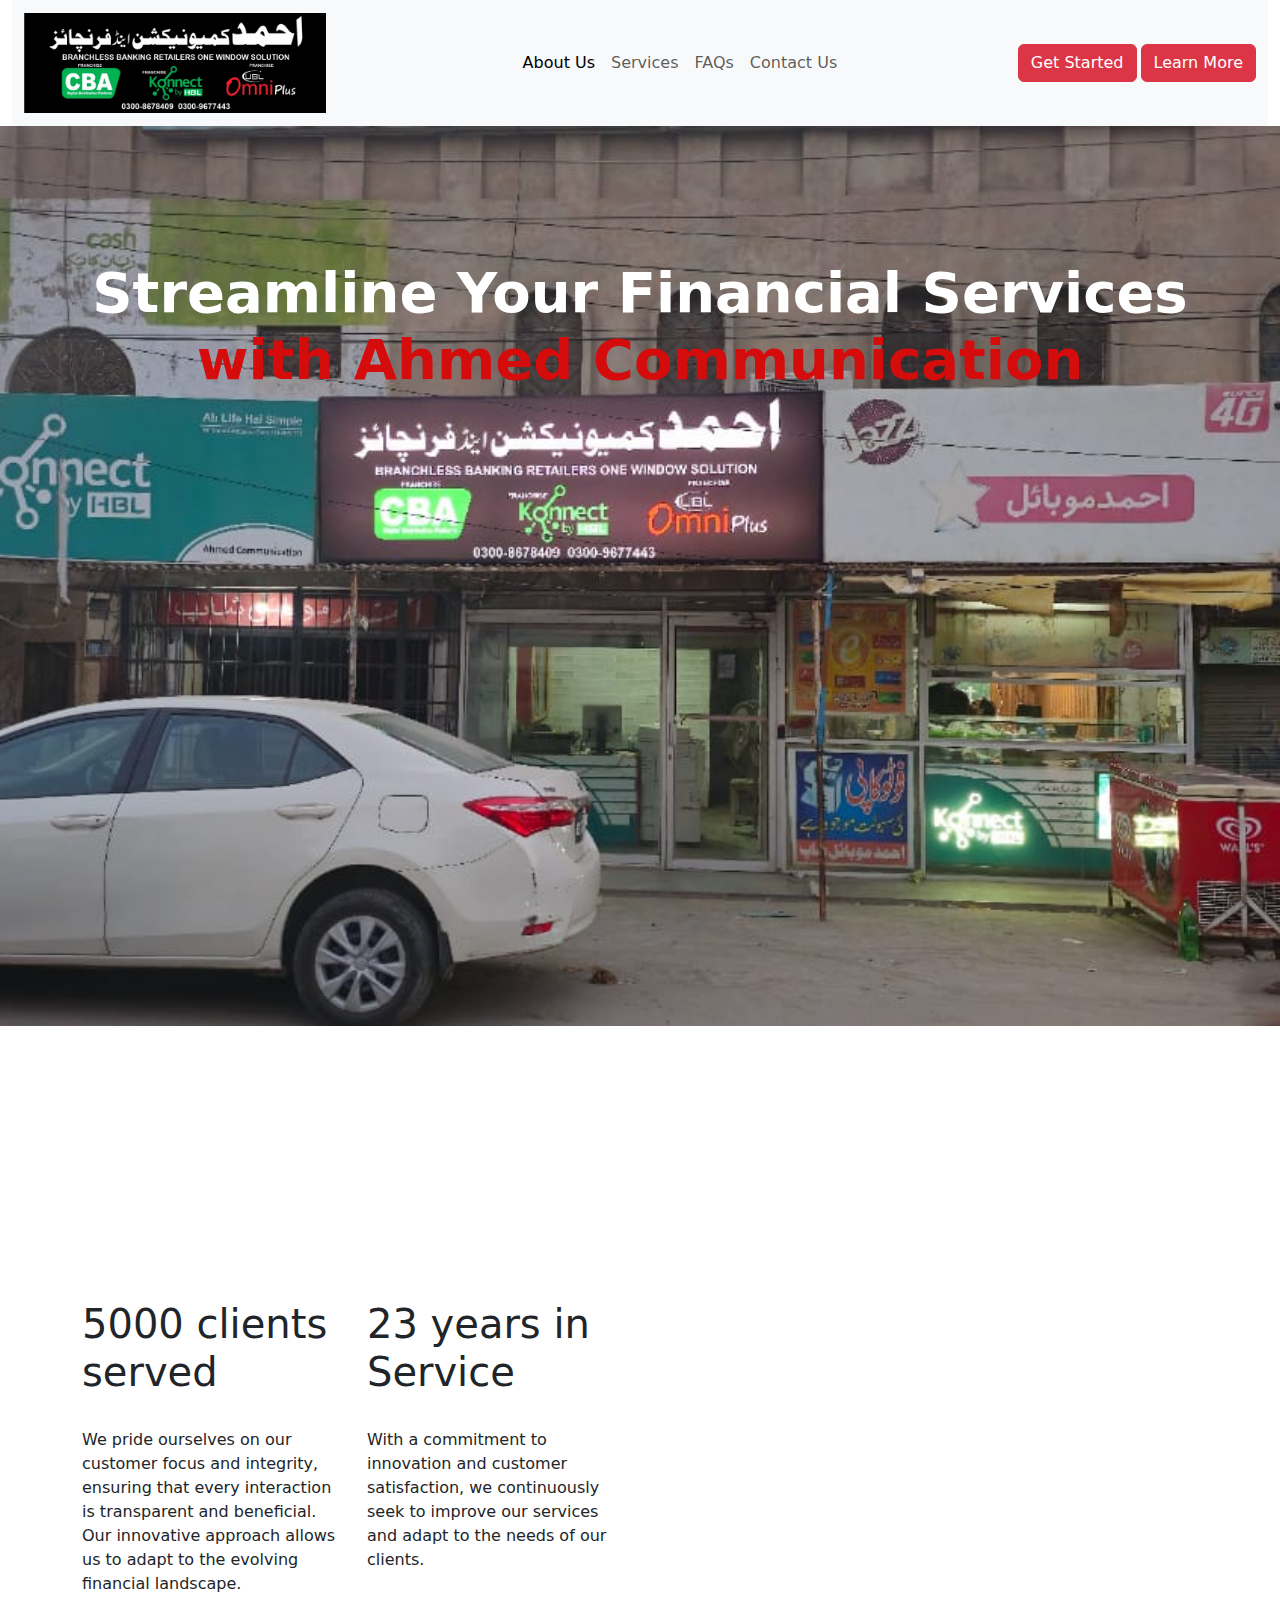
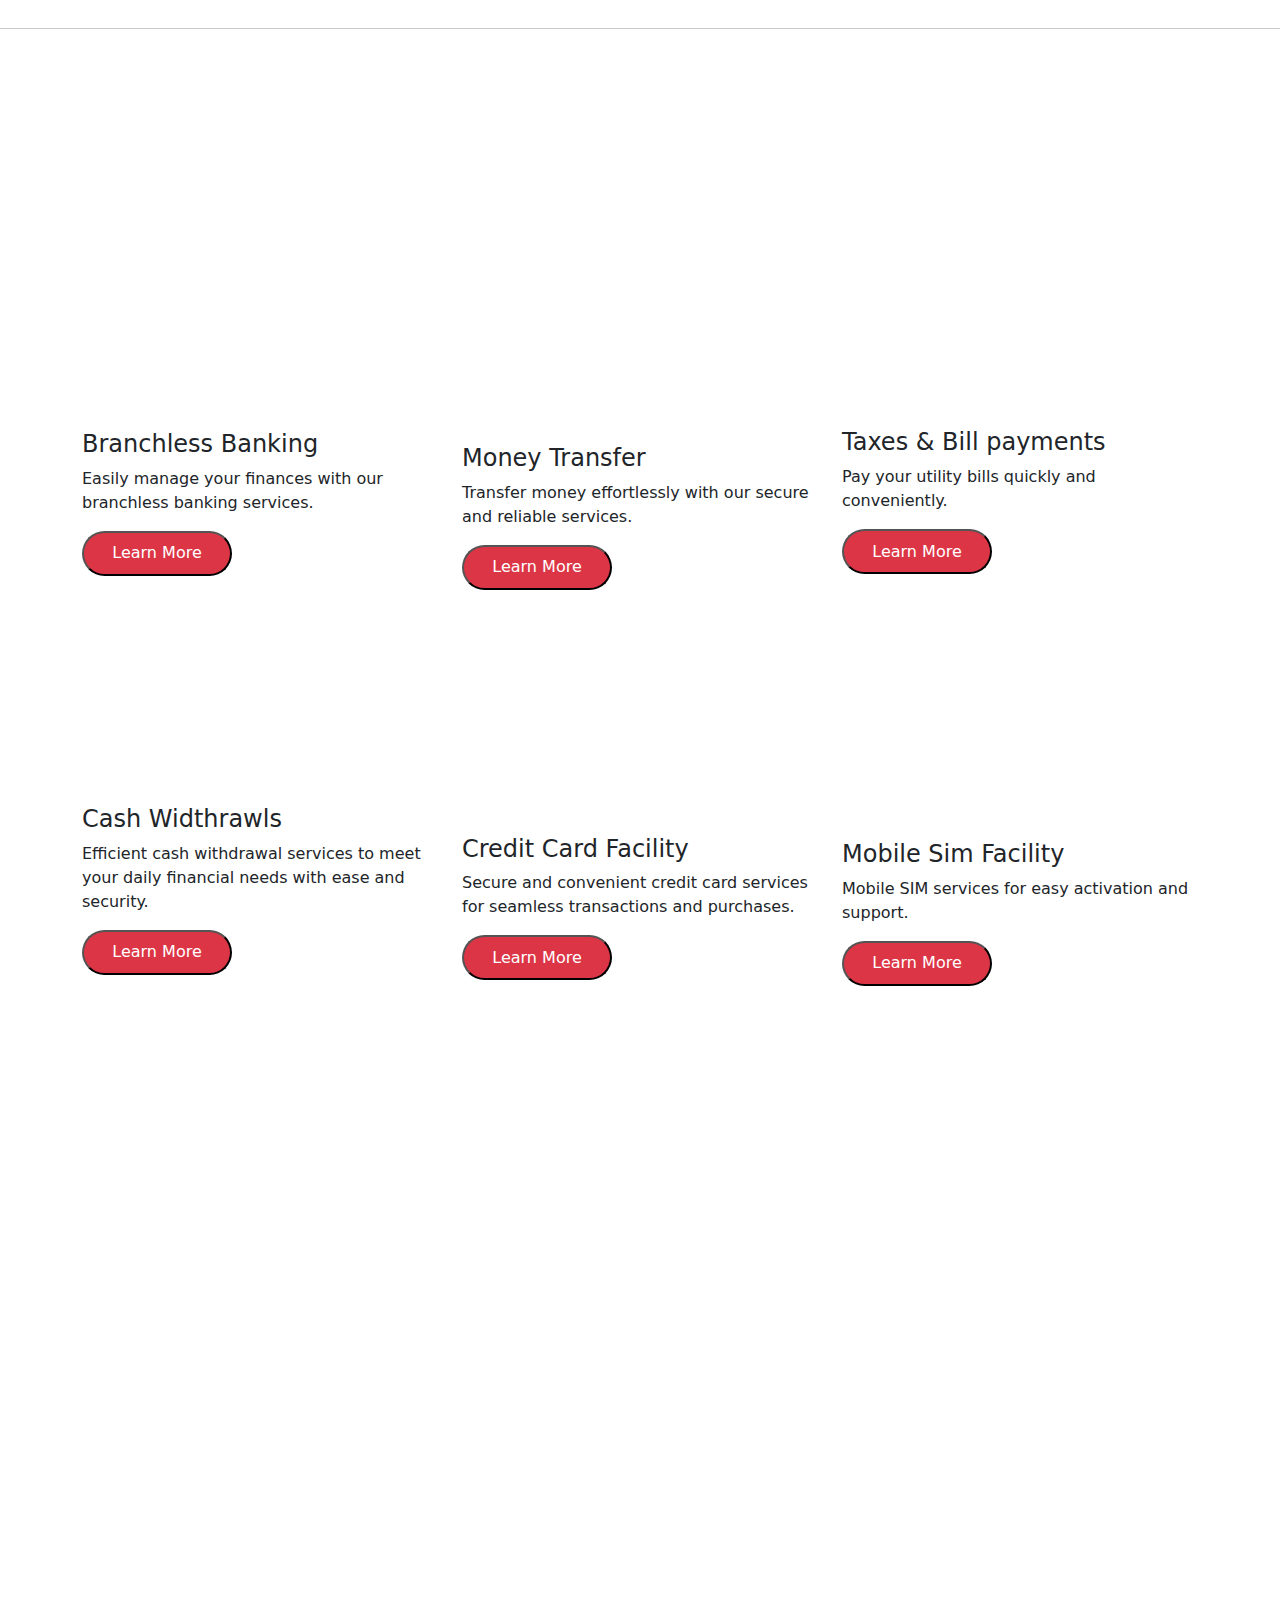
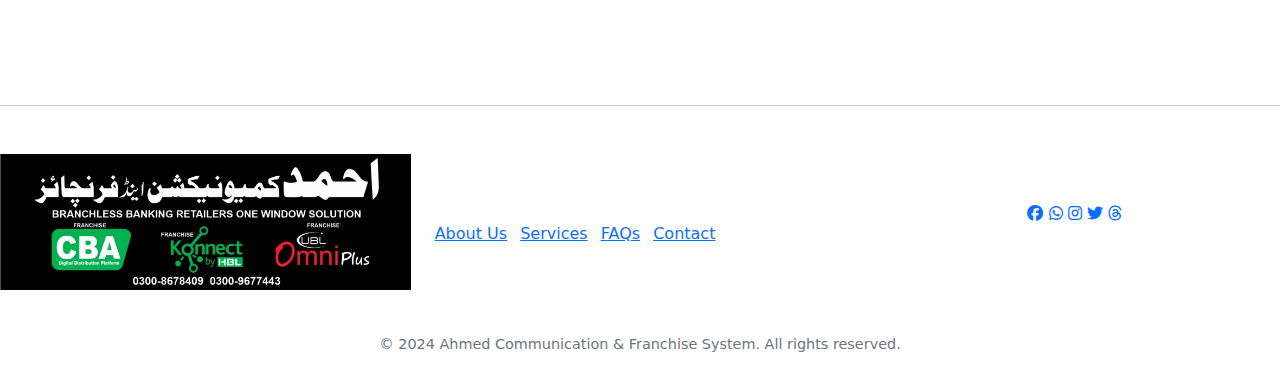
<file: index.html>
<!DOCTYPE html>
<html lang="en">
  <head>
    <meta charset="utf-8" />
    <meta
      name="viewport"
      content="width=device-width, initial-scale=1.0, maximum-scale=1.0, user-scalable=no"
    />
    <title>Ahmed Franchise</title>
    <link rel="stylesheet" href="index.css" />
    <link
      href="https://cdn.jsdelivr.net/npm/bootstrap@5.3.3/dist/css/bootstrap.min.css"
      rel="stylesheet"
    />
    <link rel="icon" href="images/Logo.jpg" />
    <link
      rel="stylesheet"
      href="https://cdnjs.cloudflare.com/ajax/libs/font-awesome/6.6.0/css/all.min.css"
    />
  </head>
  <body>
    <div class="container-fluid">
      <nav
        class="navbar navbar-expand-lg bg-body-tertiary"
        style="position: sticky"
      >
        <div class="container-fluid">
          <a class="navbar-brand" href="index.html"
            ><img src="images/AHMEDFFF.jpg" alt="Logo"
          /></a>
          <button
            class="navbar-toggler"
            type="button"
            data-bs-toggle="collapse"
            data-bs-target="#navbarContent"
            aria-controls="navbarContent"
            aria-expanded="false"
            aria-label="Toggle navigation"
          >
            <span class="navbar-toggler-icon"></span>
          </button>
          <div class="collapse navbar-collapse" id="navbarContent">
            <ul class="navbar-nav mx-auto mb-2 mb-lg-0">
              <li class="nav-item">
                <a class="nav-link active" href="about.html" target="_blank"
                  >About Us</a
                >
              </li>
              <li class="nav-item">
                <a class="nav-link" href="services.html">Services</a>
              </li>
              <li class="nav-item">
                <a class="nav-link" href="faqs.html">FAQs</a>
              </li>
              <li class="nav-item">
                <a class="nav-link" href="contact.html">Contact Us</a>
              </li>
            </ul>
            <a href="index.html">
              <button type="button" class="btn btn-danger me-1">
                Get Started
              </button>
            </a>
            <button type="button" class="btn btn-danger">Learn More</button>
          </div>
        </div>
      </nav>
    </div>

    <div class="bg-image">
      <h1 class="streamline animated-element delay-1">
        Streamline Your Financial Services <br />
        <span style="color: rgb(212, 12, 12); font-weight: bolder"
          >with Ahmed Communication</span
        >
      </h1>
      <!-- <p class="wider animated-element delay-2">
        Discover a wide range of financial and utility solutions, from money
        transfers to utility bill payments. Efficient and reliable services all
        in one place.
      </p> -->
    </div>

    <div class="container mt-5">
      <div class="row">
        <div class="col-lg-6 col-md-12">
          <h1 class="about animated-element delay-3">
            About Ahmed Communication
          </h1>
          <p class="larger animated-element delay-4">
            Founded in almost 2000, Ahmed Communication & Franchise System has
            quickly become a leader in financial solutions. Our mission is to
            empower clients with reliable services that enhance their lives.
          </p>
          <br />
          <br />
          <div class="row">
            <div class="col-lg-6 col-md-8 col-sm-12">
              <h1>5000 clients served</h1>
              <br />
              <p>
                We pride ourselves on our customer focus and integrity, ensuring
                that every interaction is transparent and beneficial. Our
                innovative approach allows us to adapt to the evolving financial
                landscape.
              </p>
            </div>
            <div class="col-lg-6 col-md-8 col-sm-12">
              <h1>23 years in Service</h1>
              <br />
              <p>
                With a commitment to innovation and customer satisfaction, we
                continuously seek to improve our services and adapt to the needs
                of our clients.
              </p>
            </div>
          </div>
        </div>
        <div class="col-lg-6 col-md-12">
          <img
            src="images/brdert.jpg"
            alt="About Image"
            class="imger img-fluid animated-element delay-5"
          />
        </div>
      </div>
    </div>

    <hr />

    <div class="container mt-5">
      <div class="row">
        <div class="col-lg-6 col-md-12">
          <h1 class="bll animated-element delay-6">
            Our Comprehensive Services
          </h1>
        </div>
        <div class="col-lg-6 col-md-12">
          <h5 class="side animated-element delay-7">
            At Ahmed Communication & Franchise System, we offer a wide range of
            services to meet your financial and utility needs.
          </h5>
        </div>
      </div>
    </div>

    <div class="container mt-5">
      <div class="row">
        <div class="col-lg-4 col-md-6 col-sm-12">
          <img
            src="images/brn.png"
            class="img-fluid service-img animated-element delay-8"
            alt="Branchless Banking"
          />
          <h4>Branchless Banking</h4>
          <p>
            Easily manage your finances with our branchless banking services.
          </p>
          <a href="branchlessbanking.html">
            <button class="brdr">Learn More</button></a
          >
        </div>
        <div class="col-lg-4 col-md-6 col-sm-12">
          <img
            src="images/Currency-transfer1.jpg"
            class="img-fluid service-img animated-element delay-9"
            alt="Money Transfer"
          />
          <h4>Money Transfer</h4>
          <p>
            Transfer money effortlessly with our secure and reliable services.
          </p>
          <a href="moneytrans.html">
            <button class="brdr">Learn More</button></a
          >
        </div>
        <div class="col-lg-4 col-md-6 col-sm-12">
          <img
            src="images/utility.jfif"
            class="img-fluid service-img animated-element delay-10"
            alt="Utility Payments"
          />
          <h4>Taxes & Bill payments</h4>
          <p>Pay your utility bills quickly and conveniently.</p>
          <a href="utility-bills.html">
            <button class="brdr">Learn More</button></a
          >
        </div>
        <div class="col-lg-4 col-md-6 col-sm-12">
          <img
            src="images/cashwithdraw.webp"
            class="img-fluid service-img animated-element delay-10"
            alt="Utility Payments"
          />
          <h4>Cash Widthrawls</h4>
          <p>
            Efficient cash withdrawal services to meet your daily financial
            needs with ease and security.
          </p>
          <a href="cashiwthdraw.html">
            <button class="brdr">Learn More</button></a
          >
        </div>
        <div class="col-lg-4 col-md-6 col-sm-12">
          <img
            src="images/credit-card.png"
            class="img-fluid service-img animated-element delay-10"
            alt="Utility Payments"
            style="height: 230px; width: 450px"
          />
          <h4>Credit Card Facility</h4>
          <p>
            Secure and convenient credit card services for seamless transactions
            and purchases.
          </p>
          <a href="creditcard.html">
            <button class="brdr">Learn More</button></a
          >
        </div>
        <div class="col-lg-4 col-md-6 col-sm-12">
          <img
            src="images/sim.jpeg"
            class="img-fluid service-img animated-element delay-10"
            alt="Utility Payments"
          />
          <h4>Mobile Sim Facility</h4>
          <p>Mobile SIM services for easy activation and support.</p>
          <a href="sim.html"> <button class="brdr">Learn More</button></a>
        </div>
      </div>
    </div>
    <br />
    <br />
    <div class="container">
      <iframe
        src="https://www.google.com/maps/embed?pb=!1m14!1m8!1m3!1d219.29259323942625!2d70.2952723!3d28.4288661!3m2!1i1024!2i768!4f13.1!3m3!1m2!1s0x39375bcff3c8455b%3A0xfc4a6e36db36d8!2sAHMED%20MOBILES%20%26%20MONEY%20TRANSFER%20CENTRE!5e0!3m2!1sen!2s!4v1726586382204!5m2!1sen!2s"
        width="100%"
        height="600"
        style="border: 0"
        allowfullscreen=""
        loading="lazy"
        referrerpolicy="no-referrer-when-downgrade"
      ></iframe>
    </div>
    <br />
    <br />
    <hr />
    <footer class="footer-icons mt-5">
      <div class="row">
        <div class="col-lg-4 col-md-6">
          <img src="images/AHMEDFFF.jpg" class="img-fluid" alt="Footer Logo" />
        </div>
        <div class="col-lg-4 col-md-6 mt-5">
          <ul class="list-inline">
            <li class="list-inline-item"><a href="about.html">About Us</a></li>
            <li class="list-inline-item">
              <a href="services.html">Services</a>
            </li>
            <li class="list-inline-item"><a href="faqs.html">FAQs</a></li>
            <li class="list-inline-item"><a href="contct.html">Contact</a></li>
          </ul>
        </div>
        <div class="col-lg-4 col-md-6 text-center mt-5">
          <a
            href="https://www.facebook.com/profile.php?id=100008950890016&mibextid=ZbWKwL"
            target="_blank"
            ><i class="fa-brands fa-facebook"></i
          ></a>
          <a href="https://wa.me/+923008677776" target="_blank"
            ><i class="fa-brands fa-whatsapp"></i
          ></a>
          <a href="https://instagram.com" target="_blank"
            ><i class="fa-brands fa-instagram"></i
          ></a>
          <a href="https://twitter.com" target="_blank"
            ><i class="fa-brands fa-twitter"></i
          ></a>
          <a href="https://threads.net" target="_blank"
            ><i class="fa-brands fa-threads"></i
          ></a>
        </div>
        <div class="col-lg-12 text-center mt-4">
          <p>
            &copy; 2024 Ahmed Communication & Franchise System. All rights
            reserved.
          </p>
        </div>
      </div>
    </footer>

    <script src="script.js"></script>
    <script src="https://cdn.jsdelivr.net/npm/bootstrap@5.3.3/dist/js/bootstrap.bundle.min.js"></script>
  </body>
</html>
</file>
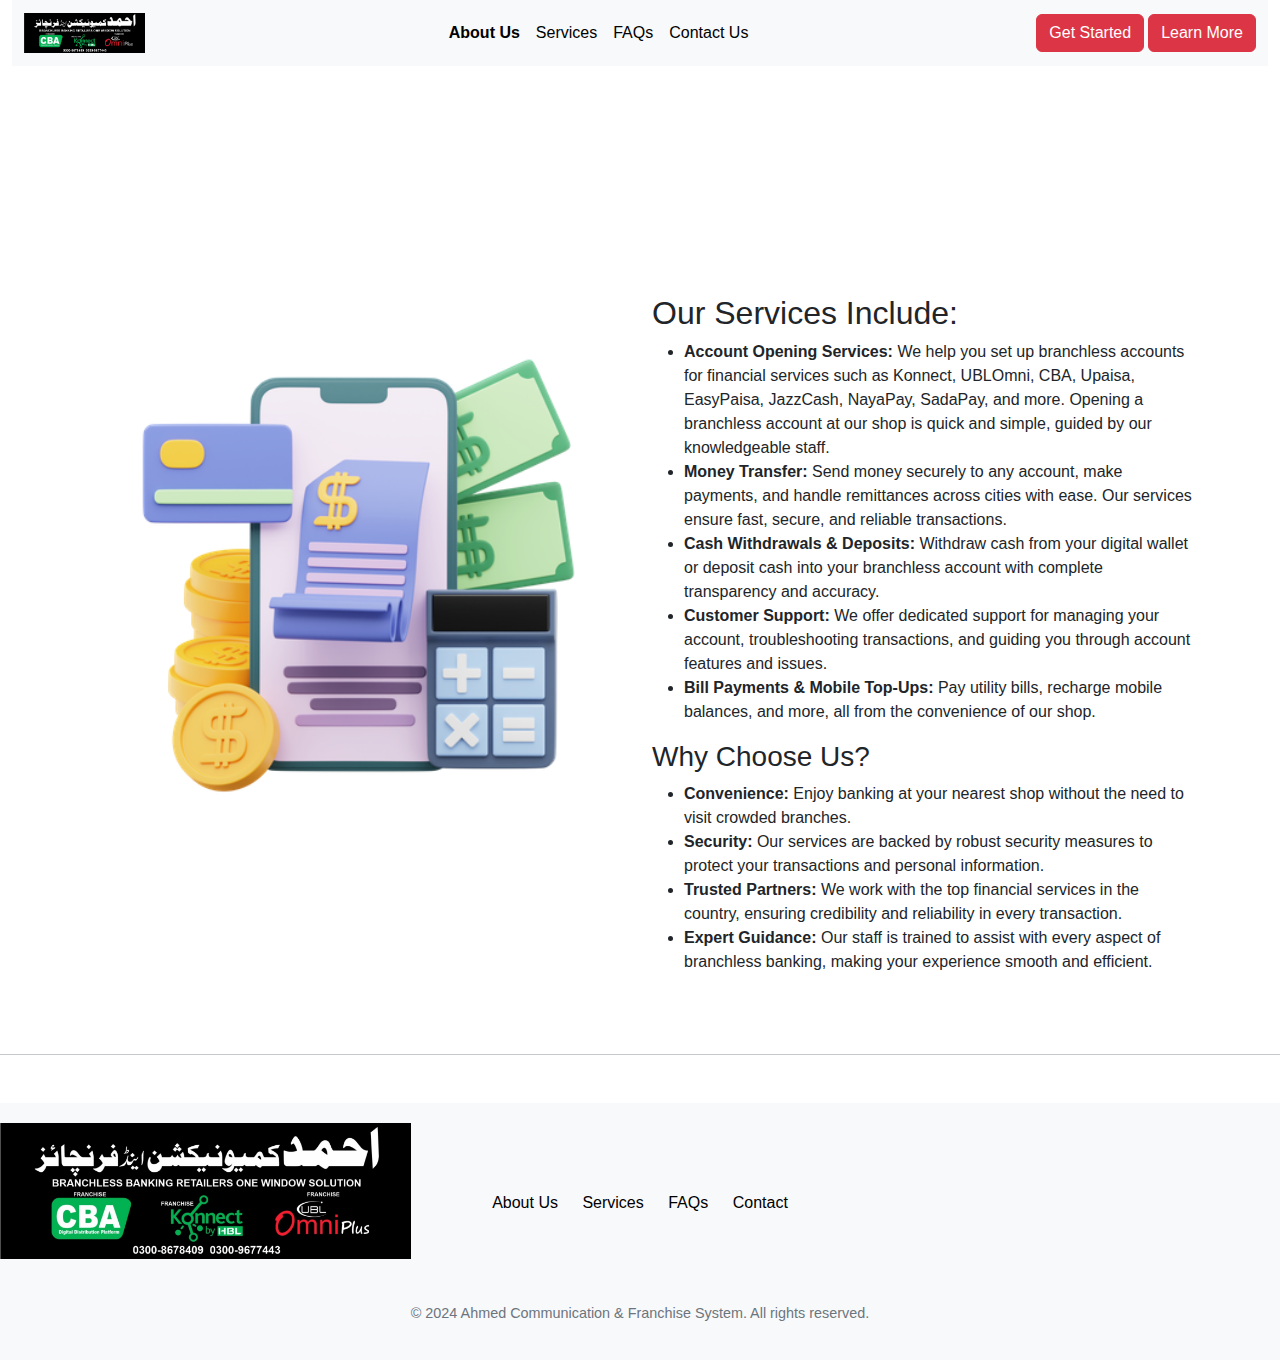
<file: branchlessbanking.html>
<!DOCTYPE html>
<html lang="en">
<head>
    <meta charset="UTF-8">
    <meta name="viewport" content="width=device-width, initial-scale=1.0">
    <title>Branchless Banking | Ahmed Communication & Franchise System</title>
    <meta name="description" content="Discover our Branchless Banking services, offering account opening, money transfers, cash withdrawals, customer support, and more. Convenient and secure banking without the need for a physical branch.">
    <link href="https://cdn.jsdelivr.net/npm/bootstrap@5.3.3/dist/css/bootstrap.min.css" rel="stylesheet" integrity="sha384-QWTKZyjpPEjISv5WaRU9OFeRpok6YctnYmDr5pNlyT2bRjXh0JMhjY6hW+ALEwIH" crossorigin="anonymous">
    <link rel="icon" href="images/Logo.jpg">
    <link rel="stylesheet" href="index.css">
    <link rel="stylesheet" href="https://cdnjs.cloudflare.com/ajax/libs/font-awesome/6.6.0/css/all.min.css" integrity="sha512-Kc323vGBEqzTmouAECnVceyQqyqdsSiqLQISBL29aUW4U/M7pSPA/gEUZQqv1cwx4OnYxTxve5UMg5GT6L4JJg==" crossorigin="anonymous" referrerpolicy="no-referrer">
    <style>
        @keyframes fadeIn {
            0% { opacity: 0; transform: translateY(20px); }
            100% { opacity: 1; transform: translateY(0); }
        }

        .fade-in {
            animation: fadeIn 2s ease-in-out;
        }

        .navbar {
            background-color: #f8f9fa;
        }

        .navbar-brand img {
            max-height: 40px;
        }

        .navbar-nav .nav-link {
            color: #000;
        }

        .navbar-nav .nav-link.active {
            font-weight: bold;
        }

        .footer-icons {
            background-color: #f8f9fa;
            padding: 20px 0;
        }

        .footer-icons ul.list-inline {
            text-align: center;
        }

        .footer-icons ul.list-inline li {
            display: inline;
            margin: 0 10px;
        }

        .footer-icons ul.list-inline a {
            color: #000;
            text-decoration: none;
        }

        .footer-icons ul.list-inline a:hover {
            color: #007bff;
        }

        .service-heading {
            font-size: 3rem;
            opacity: 0;
            animation: fadeIn 1.5s ease-in forwards;
        }

        .service-description {
            font-size: 1.25rem;
            opacity: 0;
            animation: fadeIn 2s ease-in forwards;
        }

        @media only screen and (max-width: 768px) {
            .service-heading {
                font-size: 2.5rem;
            }
            .service-description {
                font-size: 1rem;
            }
        }

        .service-image {
            width: 100%;
            height: auto;
            max-width: 700px;
            border-radius: 30px;
            transition: transform 0.5s;
        }

        .service-image:hover {
            transform: scale(1.05);
        }

        @media only screen and (max-width: 768px) {
            .service-image {
                max-width: 100%;
            }
        }
    </style>
</head>
<body>
    <div class="container-fluid">
        <nav
          class="navbar navbar-expand-lg bg-body-tertiary"
          style="position: sticky"
        >
          <div class="container-fluid">
            <a class="navbar-brand" href="index.html"
              ><img src="images/AHMEDFFF.jpg" alt="Logo"
            /></a>
            <button
              class="navbar-toggler"
              type="button"
              data-bs-toggle="collapse"
              data-bs-target="#navbarContent"
              aria-controls="navbarContent"
              aria-expanded="false"
              aria-label="Toggle navigation"
            >
              <span class="navbar-toggler-icon"></span>
            </button>
            <div class="collapse navbar-collapse" id="navbarContent">
              <ul class="navbar-nav mx-auto mb-2 mb-lg-0">
                <li class="nav-item">
                  <a class="nav-link active" href="about.html" target="_blank"
                    >About Us</a
                  >
                </li>
                <li class="nav-item">
                  <a class="nav-link" href="services.html">Services</a>
                </li>
                <li class="nav-item"><a class="nav-link" href="faqs.html">FAQs</a></li>
                <li class="nav-item">
                  <a class="nav-link" href="contact.html">Contact Us</a>
                </li>
              </ul>
              <a href="index.html">
              <button type="button" class="btn btn-danger me-1">
                Get Started
              </button>
            </a>
              <button type="button" class="btn btn-danger">Learn More</button>
            </div>
          </div>
        </nav>
      </div>

    <section class="container mt-5">
        <h1 class="service-heading fade-in">Branchless Banking Services</h1>
        <p class="service-description fade-in">
            In today’s fast-paced world, access to banking services has never been more critical, but for many, visiting a physical bank branch is inconvenient or simply not possible. That's where we step in with our <strong>Branchless Banking Services</strong>—offering you the power of banking without the need for a traditional bank branch.
        </p>
        <div class="row mt-4">
            <div class="col-lg-6">
                <img src="images/online-banking-system-6929805-5686176.png" alt="Branchless Banking" class="service-image fade-in">
            </div>
            <div class="col-lg-6">
                <h2>Our Services Include:</h2>
                <ul>
                    <li><strong>Account Opening Services:</strong> We help you set up branchless accounts for financial services such as Konnect, UBLOmni, CBA, Upaisa, EasyPaisa, JazzCash, NayaPay, SadaPay, and more. Opening a branchless account at our shop is quick and simple, guided by our knowledgeable staff.</li>
                    <li><strong>Money Transfer:</strong> Send money securely to any account, make payments, and handle remittances across cities with ease. Our services ensure fast, secure, and reliable transactions.</li>
                    <li><strong>Cash Withdrawals & Deposits:</strong> Withdraw cash from your digital wallet or deposit cash into your branchless account with complete transparency and accuracy.</li>
                    <li><strong>Customer Support:</strong> We offer dedicated support for managing your account, troubleshooting transactions, and guiding you through account features and issues.</li>
                    <li><strong>Bill Payments & Mobile Top-Ups:</strong> Pay utility bills, recharge mobile balances, and more, all from the convenience of our shop.</li>
                </ul>
                <h3>Why Choose Us?</h3>
                <ul>
                    <li><strong>Convenience:</strong> Enjoy banking at your nearest shop without the need to visit crowded branches.</li>
                    <li><strong>Security:</strong> Our services are backed by robust security measures to protect your transactions and personal information.</li>
                    <li><strong>Trusted Partners:</strong> We work with the top financial services in the country, ensuring credibility and reliability in every transaction.</li>
                    <li><strong>Expert Guidance:</strong> Our staff is trained to assist with every aspect of branchless banking, making your experience smooth and efficient.</li>
                </ul>
            </div>
        </div>
    </section>
    <br>
    <br>
    <hr>
    <footer class="footer-icons mt-5">
      <div class="row">
        <div class="col-lg-4 col-md-6">
          <img src="images/AHMEDFFF.jpg" class="img-fluid" alt="Footer Logo" />
        </div>
        <div class="col-lg-4 col-md-6 mt-5">
          <ul class="list-inline">
            <li class="list-inline-item"><a href="about.html">About Us</a></li>
            <li class="list-inline-item"><a href="services.html">Services</a></li>
            <li class="list-inline-item"><a href="faqs.html">FAQs</a></li>
            <li class="list-inline-item"><a href="contct.html">Contact</a></li>
          </ul>
        </div>
        <div class="col-lg-4 col-md-6 text-center mt-5">
          <a href="https://www.facebook.com/profile.php?id=100008950890016&mibextid=ZbWKwL" target="_blank"
            ><i class="fa-brands fa-facebook"></i
          ></a>
          <a href="https://wa.me/+923008677776" target="_blank"
            ><i class="fa-brands fa-whatsapp"></i
          ></a>
          <a href="https://instagram.com" target="_blank"
            ><i class="fa-brands fa-instagram"></i
          ></a>
          <a href="https://twitter.com" target="_blank"><i class="fa-brands fa-twitter"></i></a>
          <a href="https://threads.net" target="_blank"><i class="fa-brands fa-threads"></i></a>
        </div>
        <div class="col-lg-12 text-center mt-4">
          <p>
            &copy; 2024 Ahmed Communication & Franchise System. All rights
            reserved.
          </p>
        </div>
      </div>
    </footer>

    <script src="https://cdn.jsdelivr.net/npm/bootstrap@5.3.3/dist/js/bootstrap.bundle.min.js" integrity="sha384-3p7S5NJSnFsmGH5eYdZ8nktK5HpeDT8dK5A9pBflKo9eFZtT0CVK7l9F5dXAsfl9D" crossorigin="anonymous"></script>
</body>
</html>
</file>
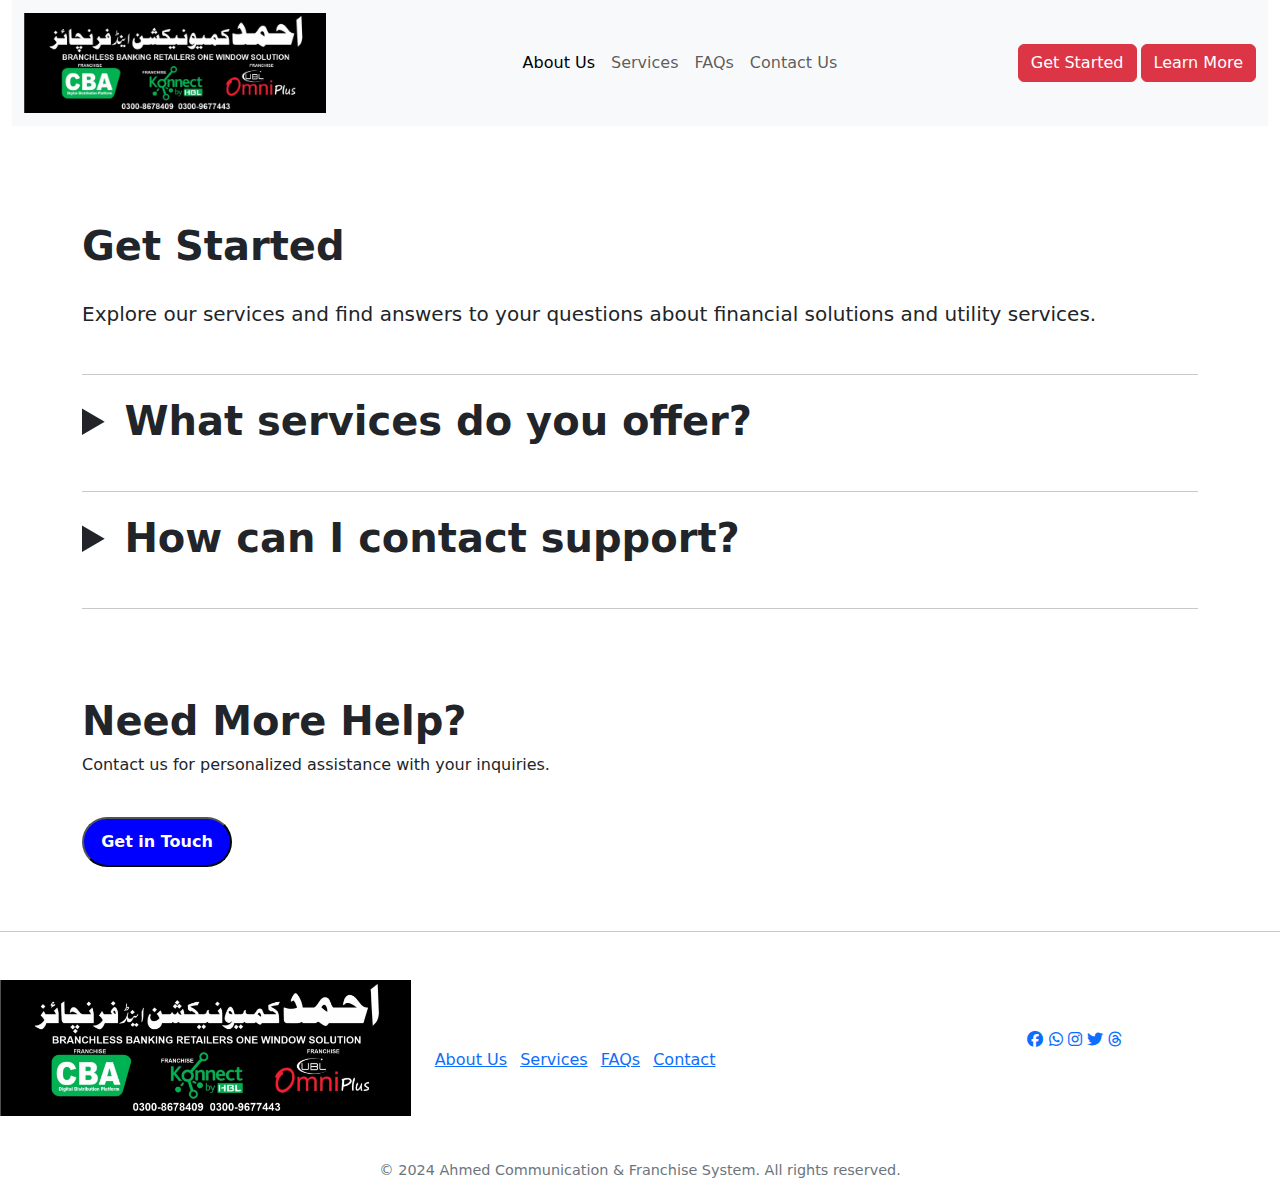
<file: faqs.html>
<!DOCTYPE html>
<html lang="en">
  <head>
    <meta charset="utf-8" />
    <meta
      name="viewport"
      content="width=device-width, initial-scale=1.0, maximum-scale=1.0, user-scalable=no"
    />
    <title>FAQs</title>
    <link rel="stylesheet" href="index.css" />
    <link
      href="https://cdn.jsdelivr.net/npm/bootstrap@5.3.3/dist/css/bootstrap.min.css"
      rel="stylesheet"
    />
    <link rel="icon" href="images/Logo.jpg" />
    <link
      rel="stylesheet"
      href="https://cdnjs.cloudflare.com/ajax/libs/font-awesome/6.6.0/css/all.min.css"
    />
  </head>
  <body>
    <div class="container-fluid">
      <nav
        class="navbar navbar-expand-lg bg-body-tertiary"
        style="position: sticky"
      >
        <div class="container-fluid">
          <a class="navbar-brand" href="index.html"
            ><img src="images/AHMEDFFF.jpg" alt="Logo"
          /></a>
          <button
            class="navbar-toggler"
            type="button"
            data-bs-toggle="collapse"
            data-bs-target="#navbarContent"
            aria-controls="navbarContent"
            aria-expanded="false"
            aria-label="Toggle navigation"
          >
            <span class="navbar-toggler-icon"></span>
          </button>
          <div class="collapse navbar-collapse" id="navbarContent">
            <ul class="navbar-nav mx-auto mb-2 mb-lg-0">
              <li class="nav-item">
                <a class="nav-link active" href="about.html" target="_blank"
                  >About Us</a
                >
              </li>
              <li class="nav-item">
                <a class="nav-link" href="services.html">Services</a>
              </li>
              <li class="nav-item"><a class="nav-link" href="faqs.html">FAQs</a></li>
              <li class="nav-item">
                <a class="nav-link" href="contact.html">Contact Us</a>
              </li>
            </ul>
            <a href="index.html">
            <button type="button" class="btn btn-danger me-1">
              Get Started
            </button></a>
            <button type="button" class="btn btn-danger">Learn More</button>
          </div>
        </div>
      </nav>
    </div>
    <br />
    <br />
    <br />
    <br />
    <div class="container">
      <h1 style="font-weight: bolder">Get Started</h1>
      <br />
      <h5>
        Explore our services and find answers to your questions about financial
        solutions and utility services.
      </h5>
      <br />
      <hr />
      <details>
        <summary style="font-size:40px ; font-weight: bolder;">What services do you offer?</summary>
        <p>We provide a range of services including money transfers, bill payments, and vehicle transactions</p>
      </details>
      <br>

      <hr>
      <details>
        <summary style="font-size:40px ; font-weight: bolder;">How can I contact support?</summary>
        <p>You can reach out to us via the Contact Us page for any inquiries or assistance.</p>
      </details>
      <br>
      
      <hr>
      <br>
      <br>
      <br>
      <h1 style="font-weight: bolder;">
        Need More Help?
      </h1>
      <p>Contact us for personalized assistance with your inquiries.</p>
      <br>
      <a href="contact.html"><button style="height: 50px; width: 150px; background-color: blue; color: white; border-radius: 150px; font-weight: bolder; ">Get in Touch</button></a>
    </div>
    <br>
    <br>
    <hr>
    <footer class="footer-icons mt-5">
      <div class="row">
        <div class="col-lg-4 col-md-6">
          <img src="images/AHMEDFFF.jpg" class="img-fluid" alt="Footer Logo" />
        </div>
        <div class="col-lg-4 col-md-6 mt-5">
          <ul class="list-inline">
            <li class="list-inline-item"><a href="about.html">About Us</a></li>
            <li class="list-inline-item"><a href="services.html">Services</a></li>
            <li class="list-inline-item"><a href="faqs.html">FAQs</a></li>
            <li class="list-inline-item"><a href="contct.html">Contact</a></li>
          </ul>
        </div>
        <div class="col-lg-4 col-md-6 text-center mt-5">
          <a href="https://www.facebook.com/profile.php?id=100008950890016&mibextid=ZbWKwL" target="_blank"
            ><i class="fa-brands fa-facebook"></i
          ></a>
          <a href="https://wa.me/+923008677776" target="_blank"
            ><i class="fa-brands fa-whatsapp"></i
          ></a>
          <a href="https://instagram.com" target="_blank"
            ><i class="fa-brands fa-instagram"></i
          ></a>
          <a href="https://twitter.com" target="_blank"><i class="fa-brands fa-twitter"></i></a>
          <a href="https://threads.net" target="_blank"><i class="fa-brands fa-threads"></i></a>
        </div>
        <div class="col-lg-12 text-center mt-4">
          <p>
            &copy; 2024 Ahmed Communication & Franchise System. All rights
            reserved.
          </p>
        </div>
      </div>
    </footer>
    <script src="script.js"></script>
    <script src="https://cdn.jsdelivr.net/npm/bootstrap@5.3.3/dist/js/bootstrap.bundle.min.js"></script>
  </body>
</html>
</file>
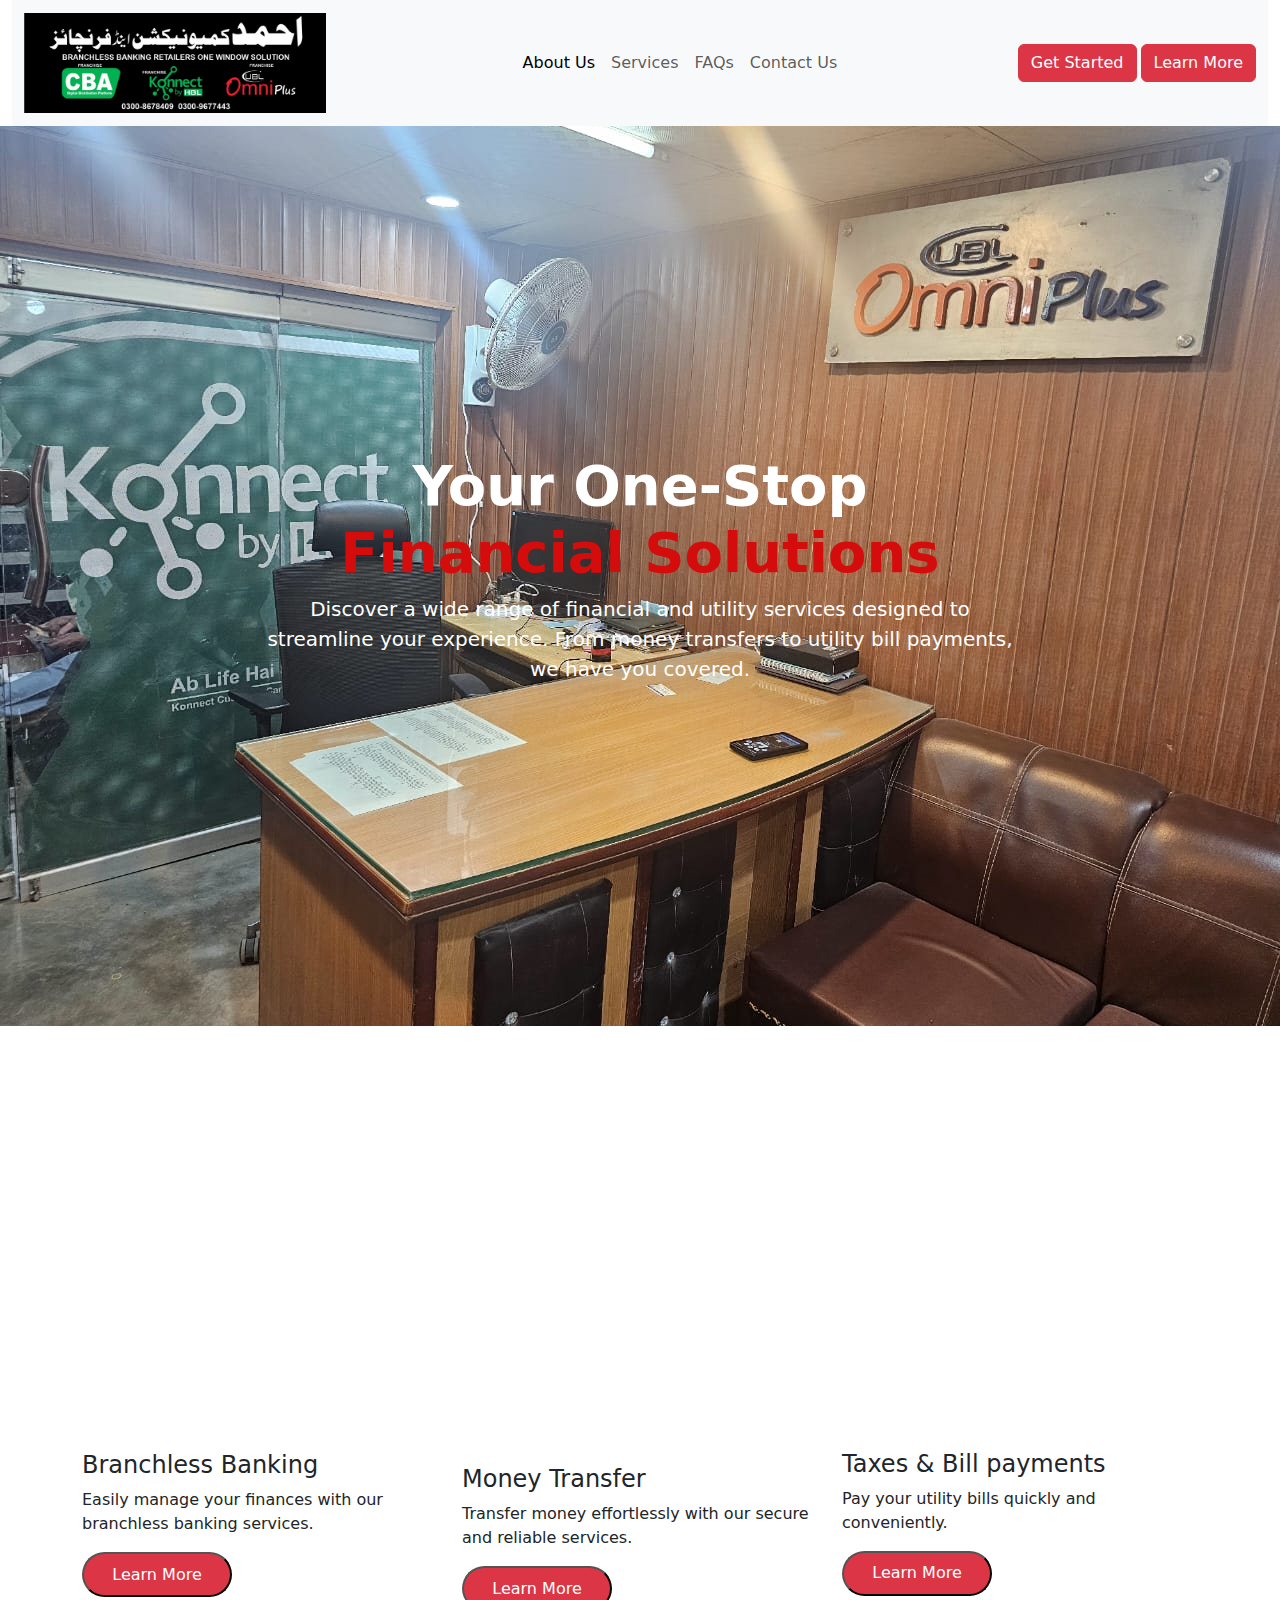
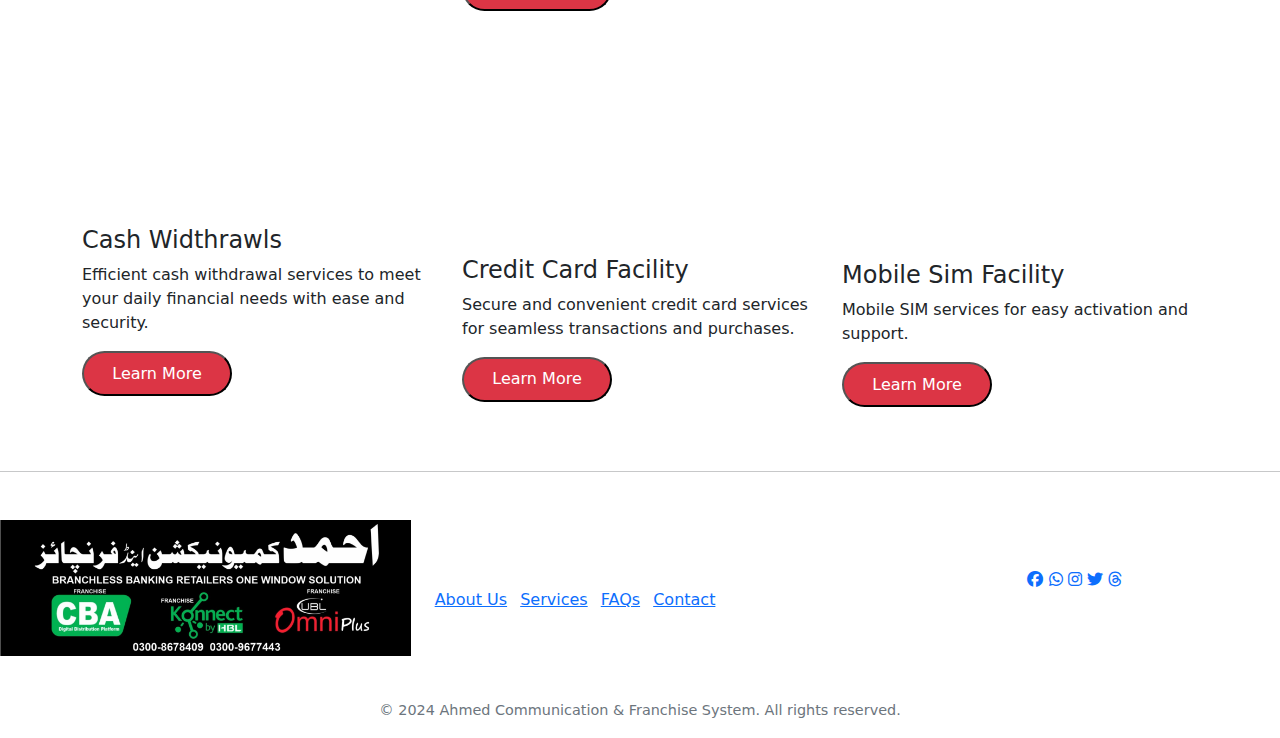
<file: services.html>
<!DOCTYPE html>
<html lang="en">
  <head>
    <meta charset="utf-8" />
    <meta
      name="viewport"
      content="width=device-width, initial-scale=1.0, maximum-scale=1.0, user-scalable=no"
    />
    <title>Services</title>
    <link rel="stylesheet" href="services.css" />
    <link
      href="https://cdn.jsdelivr.net/npm/bootstrap@5.3.3/dist/css/bootstrap.min.css"
      rel="stylesheet"
    />
    <link rel="icon" href="images/Logo.jpg" />
    <link
      rel="stylesheet"
      href="https://cdnjs.cloudflare.com/ajax/libs/font-awesome/6.6.0/css/all.min.css"
    />
  </head>
  <body>
    <div class="container-fluid">
      <nav
        class="navbar navbar-expand-lg bg-body-tertiary"
        style="position: sticky"
      >
        <div class="container-fluid">
          <a class="navbar-brand" href="index.html"
            ><img src="images/AHMEDFFF.jpg" alt="Logo"
          /></a>
          <button
            class="navbar-toggler"
            type="button"
            data-bs-toggle="collapse"
            data-bs-target="#navbarContent"
            aria-controls="navbarContent"
            aria-expanded="false"
            aria-label="Toggle navigation"
          >
            <span class="navbar-toggler-icon"></span>
          </button>
          <div class="collapse navbar-collapse" id="navbarContent">
            <ul class="navbar-nav mx-auto mb-2 mb-lg-0">
              <li class="nav-item">
                <a class="nav-link active" href="about.html" target="_blank"
                  >About Us</a
                >
              </li>
              <li class="nav-item">
                <a class="nav-link" href="services.html">Services</a>
              </li>
              <li class="nav-item"><a class="nav-link" href="faqs.html">FAQs</a></li>
              <li class="nav-item">
                <a class="nav-link" href="contact.html">Contact Us</a>
              </li>
            </ul>
            <a href="index.html">
            <button type="button" class="btn btn-danger me-1">
              Get Started
            </button></a>
            <button type="button" class="btn btn-danger">Learn More</button>
          </div>
        </div>
      </nav>
    </div>

    <div class="bg-image">
      <h1 class="streamline animated-element delay-1">
        Your One-Stop<br />
        <span style="color: rgb(212, 12, 12); font-weight: bolder"
          >Financial Solutions</span
        >
      </h1>
      <p class="wider animated-element delay-2" style="font-size:20px;">
        Discover a wide range of financial and utility services designed to 
        <br>streamline your experience. From money transfers to utility bill payments,
        <br> we have you covered.
      </p>
    </div>



    <div class="container mt-5">
      <div class="row">
        <div class="col-lg-6 col-md-12">
          <h1 class="bll animated-element delay-6">
            Our Comprehensive
            <br> Services
          </h1>
        </div>
        <div class="col-lg-6 col-md-12">
          <h5 class="side animated-element delay-7">
            <br>
            At Ahmed Communication & Franchise System, we offer <br> a wide range of
            services to meet your financial and utility needs.
          </h5>
        </div>
      </div>
    </div>

    <div class="container mt-5">
      <div class="row">
        <div class="col-lg-4 col-md-6 col-sm-12">
          <img
            src="images/brn.png"
            class="img-fluid service-img animated-element delay-8"
            alt="Branchless Banking"
          />
          <h4>Branchless Banking</h4>
          <p>
            Easily manage your finances with our branchless banking services.
          </p>
          <a href="branchlessbanking.html">
          <button class="brdr">Learn More</button></a>
        </div>
        <div class="col-lg-4 col-md-6 col-sm-12">
          <img
            src="images/Currency-transfer1.jpg"
            class="img-fluid service-img animated-element delay-9"
            alt="Money Transfer"
          />
          <h4>Money Transfer</h4>
          <p>
            Transfer money effortlessly with our secure and reliable services.
          </p><a href="moneytrans.html">
          <button class="brdr">Learn More</button></a>
        </div>
        <div class="col-lg-4 col-md-6 col-sm-12">
          <img
            src="images/utility.jfif"
            class="img-fluid service-img animated-element delay-10"
            alt="Utility Payments"
          />
          <h4>Taxes & Bill payments</h4>
          <p>Pay your utility bills quickly and conveniently.</p>
          <a href="utility-bills.html">
          <button class="brdr">Learn More</button></a>
        </div>
        <div class="col-lg-4 col-md-6 col-sm-12">
          <img
            src="images/cashwithdraw.webp"
            class="img-fluid service-img animated-element delay-10"
            alt="Utility Payments" 
          />
          <h4>Cash Widthrawls</h4>
          <p>Efficient cash withdrawal services to meet your daily financial needs with ease and security.</p>
          <a href="cashiwthdraw.html">
          <button class="brdr">Learn More</button></a>
        </div>
        <div class="col-lg-4 col-md-6 col-sm-12 ">
          <img
            src="images/credit-card.png"
            class="img-fluid service-img animated-element delay-10"
            alt="Utility Payments" style="height: 230px; width: 450px;"
          />
          <h4>Credit Card Facility</h4>
          <p>Secure and convenient credit card services for seamless transactions and purchases.</p>
          <a href="creditcard.html">
          <button class="brdr">Learn More</button></a>
        </div>
        <div class="col-lg-4 col-md-6 col-sm-12 ">
          <img
            src="images/sim.jpeg"
            class="img-fluid service-img animated-element delay-10"
            alt="Utility Payments" 
          />
          <h4>Mobile Sim Facility</h4>
          <p>Mobile SIM services for easy activation and support.</p>
          <a href="sim.html">
          <button class="brdr">Learn More</button></a>
        </div>
      </div>
    </div>
    <br />
    <br />
    <hr>
    <footer class="footer-icons mt-5">
      <div class="row">
        <div class="col-lg-4 col-md-6">
          <img src="images/AHMEDFFF.jpg" class="img-fluid" alt="Footer Logo" />
        </div>
        <div class="col-lg-4 col-md-6 mt-5">
          <ul class="list-inline">
            <li class="list-inline-item"><a href="about.html">About Us</a></li>
            <li class="list-inline-item"><a href="services.html">Services</a></li>
            <li class="list-inline-item"><a href="faqs.html">FAQs</a></li>
            <li class="list-inline-item"><a href="contct.html">Contact</a></li>
          </ul>
        </div>
        <div class="col-lg-4 col-md-6 text-center mt-5">
          <a href="https://www.facebook.com/profile.php?id=100008950890016&mibextid=ZbWKwL" target="_blank"
            ><i class="fa-brands fa-facebook"></i
          ></a>
          <a href="https://wa.me/+923008677776" target="_blank"
            ><i class="fa-brands fa-whatsapp"></i
          ></a>
          <a href="https://instagram.com" target="_blank"
            ><i class="fa-brands fa-instagram"></i
          ></a>
          <a href="https://twitter.com" target="_blank"><i class="fa-brands fa-twitter"></i></a>
          <a href="https://threads.net" target="_blank"><i class="fa-brands fa-threads"></i></a>
        </div>
        <div class="col-lg-12 text-center mt-4">
          <p>
            &copy; 2024 Ahmed Communication & Franchise System. All rights
            reserved.
          </p>
        </div>
      </div>
    </footer>

    <script src="script.js"></script>
    <script src="https://cdn.jsdelivr.net/npm/bootstrap@5.3.3/dist/js/bootstrap.bundle.min.js"></script>
  </body>
</html>
</file>
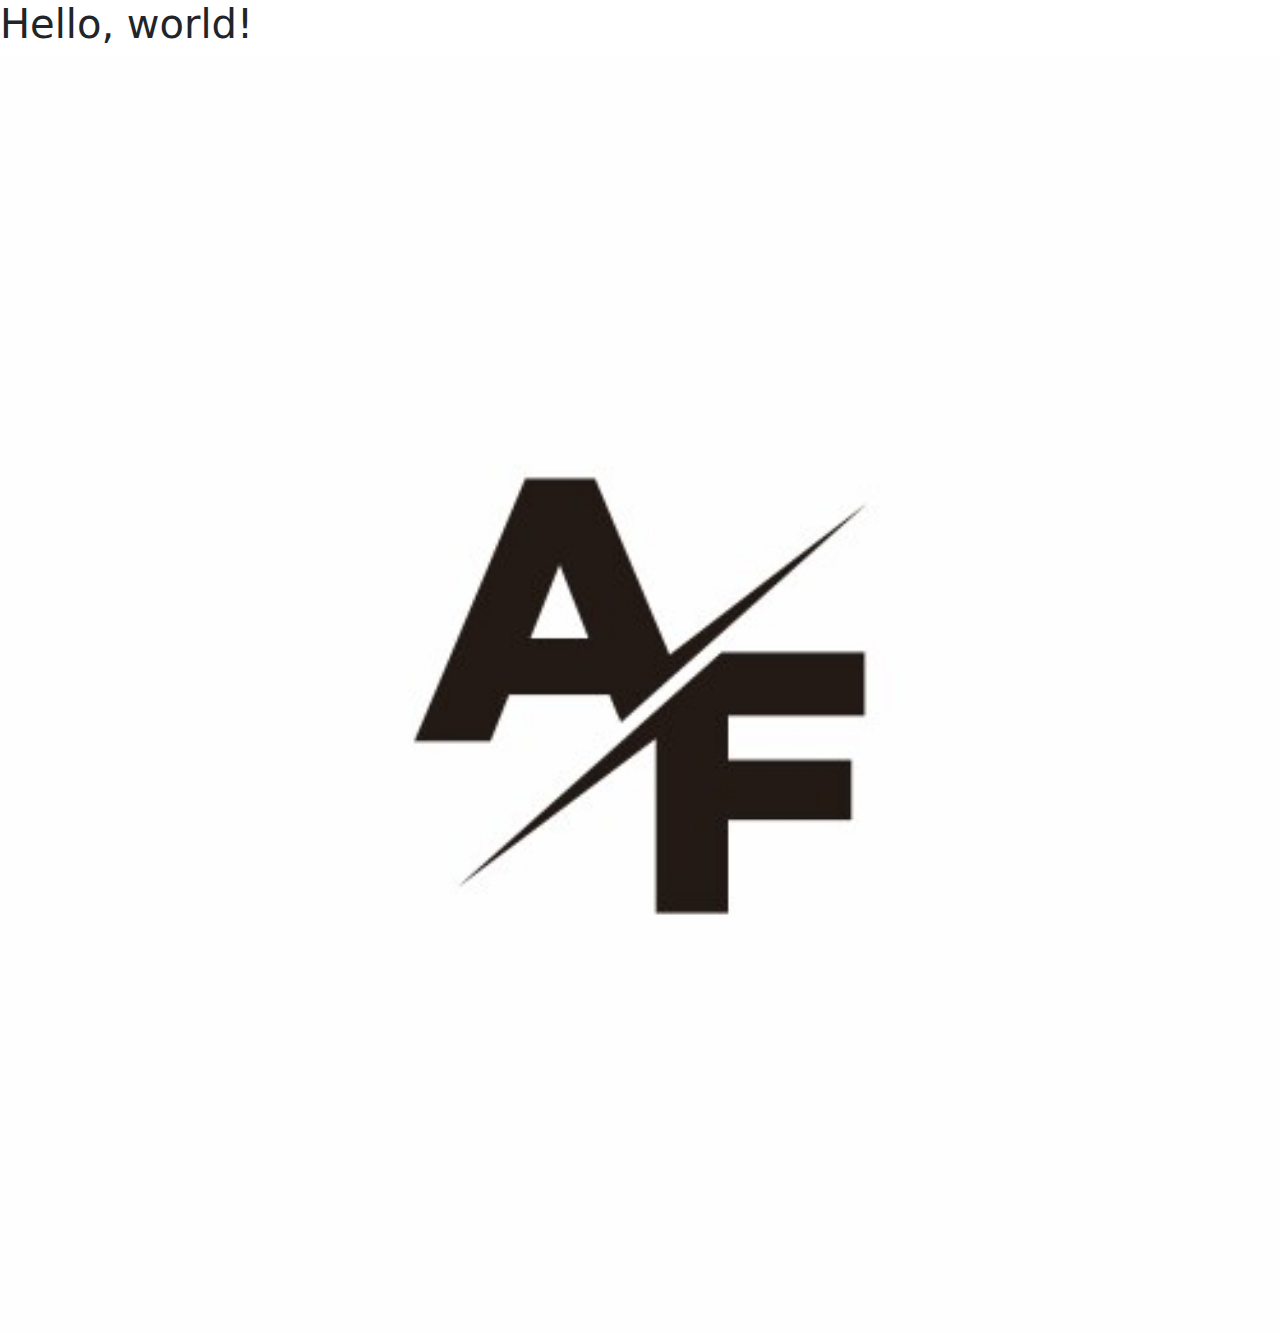
<file: slider.html>
<!DOCTYPE html>
<html lang="en">
  <head>
    <meta charset="utf-8" />
    <meta name="viewport" content="width=device-width, initial-scale=1" />
    <title>Bootstrap demo</title>
    <link
      href="https://cdn.jsdelivr.net/npm/bootstrap@5.3.3/dist/css/bootstrap.min.css"
      rel="stylesheet"
      integrity="sha384-QWTKZyjpPEjISv5WaRU9OFeRpok6YctnYmDr5pNlyT2bRjXh0JMhjY6hW+ALEwIH"
      crossorigin="anonymous"
    />
  </head>
  <body>
    <h1>Hello, world!</h1>
    <div id="carouselExample" class="carousel slide">
      <div class="carousel-inner">
        <div class="carousel-item active">
          <img src="images/Af.jpg" class="d-block w-100" alt="..." />
        </div>
        <div class="carousel-item">
          <img src="images/AHMEDFFF.jpg" class="d-block w-100" alt="..." />
        </div>
        <div class="carousel-item">
          <img
            src="images/Ashfaq Hussain.PNG"
            class="d-block w-100"
            alt="..."
          />
        </div>
      </div>
      <button
        class="carousel-control-prev"
        type="button"
        data-bs-target="#carouselExample"
        data-bs-slide="prev"
      >
        <span class="carousel-control-prev-icon" aria-hidden="true"></span>
        <span class="visually-hidden">Previous</span>
      </button>
      <button
        class="carousel-control-next"
        type="button"
        data-bs-target="#carouselExample"
        data-bs-slide="next"
      >
        <span class="carousel-control-next-icon" aria-hidden="true"></span>
        <span class="visually-hidden">Next</span>
      </button>
    </div>
    <script
      src="https://cdn.jsdelivr.net/npm/bootstrap@5.3.3/dist/js/bootstrap.bundle.min.js"
      integrity="sha384-YvpcrYf0tY3lHB60NNkmXc5s9fDVZLESaAA55NDzOxhy9GkcIdslK1eN7N6jIeHz"
      crossorigin="anonymous"
    ></script>
  </body>
</html>
</file>
<file: index.css>
* {
  box-sizing: border-box;
  margin: 0;
  padding: 0;
}

body {
  font-family: 'Gill Sans', 'Gill Sans MT', Calibri, 'Trebuchet MS', sans-serif;
  overflow-x: hidden;
}

/* Navbar */
.navbar-brand img {
  height: 5em;
  width: auto;
}

@media (max-width: 768px) {
  .navbar-brand img {
    height: 4em;
  }
}

@media (max-width: 576px) {
  .navbar-brand img {
    height: 3em;
  }
}

/* Hero Section */
.bg-image {
  background-image: url(images/WhatsApp\ Image\ 2024-09-09\ at\ 22.21.14_ebfb199e.jpg); /* Make sure the path is correct */
  height: 100vh;
  background-position: center;
  background-size:cover;
  display: flex;
  flex-direction: column;
  justify-content: center;
  align-items: center;
  color: white;
  text-align: center;
}

.streamline {
  font-size: 3.5rem;
  font-weight: bold;
  margin-bottom: 500px;
}

@media (max-width: 768px) {
  .streamline {
    font-size: 2.5rem;
  }
}
@media(max-width: 400px)
{
  .bg-image{
    background-position: contain;

  }
}

/* About Section */
.about {
  font-weight: bold;
  font-size: 2rem;
}

.larger {
  font-size: 1.2rem;
}

.imger {
  border-radius: 10%;
}

.bll {
  font-weight: bold;
}

/* Service Section */
.service-img {
  border-radius: 15px;
  margin-bottom: 15px;
}

.brdr {
  border-radius: 50px;
  width: 150px;
  height: 45px;
  color: white;
  background-color: #dc3545;
}

/* Footer */
.footer-icons .fa {
  color: #6c757d;
  font-size: 2rem;
  margin: 0 10px;
}

.footer-icons p {
  margin-top: 20px;
  font-size: 0.9rem;
  color: #6c757d;
}

.list-inline {
  padding-top: 20px;
}

.list-inline-item {
  margin-right: 15px;
}

/* Animations */
.animated-element {
  opacity: 0;
  transition: opacity 0.6s ease-in-out, transform 0.6s ease-in-out;
}

.animated-element.animate {
  opacity: 1;
  transform: translateY(0);
}

.animated-element.delay-1 {
  animation-delay: 0.5s;
}

.animated-element.delay-2 {
  animation-delay: 1s;
}

.animated-element.delay-3 {
  animation-delay: 1.5s;
}

.animated-element.delay-4 {
  animation-delay: 2s;
}

.animated-element.delay-5 {
  animation-delay: 2.5s;
}

.animated-element.delay-6 {
  animation-delay: 3s;
}

.animated-element.delay-7 {
  animation-delay: 3.5s;
}

.animated-element.delay-8 {
  animation-delay: 4s;
}

.animated-element.delay-9 {
  animation-delay: 4.5s;
}

.animated-element.delay-10 {
  animation-delay: 5s;
}
</file>
<file: services.css>
* {
    box-sizing: border-box;
    margin: 0;
    padding: 0;
  }
  
  body {
    font-family: 'Gill Sans', 'Gill Sans MT', Calibri, 'Trebuchet MS', sans-serif;
    overflow-x: hidden;
  }
  
  /* Navbar */
  .navbar-brand img {
    height: 5em;
    width: auto;
  }
  
  @media (max-width: 768px) {
    .navbar-brand img {
      height: 4em;
    }
  }
  
  @media (max-width: 576px) {
    .navbar-brand img {
      height: 3em;
    }
  }
  
  /* Hero Section */
  .bg-image {
    background-image: url(images/intom.jpg);
    height: 100vh;
    background-position: center;
    background-size: cover;
    display: flex;
    flex-direction: column;
    justify-content: center;
    align-items: center;
    color: white;
    text-align: center;
  }
  
  .streamline {
    font-size: 3.5rem;
    font-weight: bold;
  }
  
  @media (max-width: 768px) {
    .streamline {
      font-size: 2.5rem;
    }
  }
  
  /* About Section */
  .about {
    font-weight: bold;
    font-size: 2rem;
  }
  
  .larger {
    font-size: 1.2rem;
  }
  
  .imger {
    border-radius: 10%;
  }
  
  .bll {
    font-weight: bold;
  }
  
  /* Service Section */
  .service-img {
    border-radius: 15px;
    margin-bottom: 15px;
  }
  
  .brdr {
    border-radius: 50px;
    width: 150px;
    height: 45px;
    color: white;
    background-color: #dc3545;
  }
  
  /* Footer */
  .footer-icons .fa {
    color: #6c757d;
    font-size: 2rem;
    margin: 0 10px;
  }
  
  .footer-icons p {
    margin-top: 20px;
    font-size: 0.9rem;
    color: #6c757d;
  }
  
  .list-inline {
    padding-top: 20px;
  }
  
  .list-inline-item {
    margin-right: 15px;
  }
  
  /* Animations */
  .animated-element {
    opacity: 0;
    transition: opacity 0.6s ease-in-out, transform 0.6s ease-in-out;
  }
  
  .animated-element.animate {
    opacity: 1;
    transform: translateY(0);
  }
  
  .animated-element.delay-1 {
    animation-delay: 0.5s;
  }
  
  .animated-element.delay-2 {
    animation-delay: 1s;
  }
  
  .animated-element.delay-3 {
    animation-delay: 1.5s;
  }
  
  .animated-element.delay-4 {
    animation-delay: 2s;
  }
  
  .animated-element.delay-5 {
    animation-delay: 2.5s;
  }
  
  .animated-element.delay-6 {
    animation-delay: 3s;
  }
  
  .animated-element.delay-7 {
    animation-delay: 3.5s;
  }
  
  .animated-element.delay-8 {
    animation-delay: 4s;
  }
  
  .animated-element.delay-9 {
    animation-delay: 4.5s;
  }
  
  .animated-element.delay-10 {
    animation-delay: 5s;
  }
</file>
